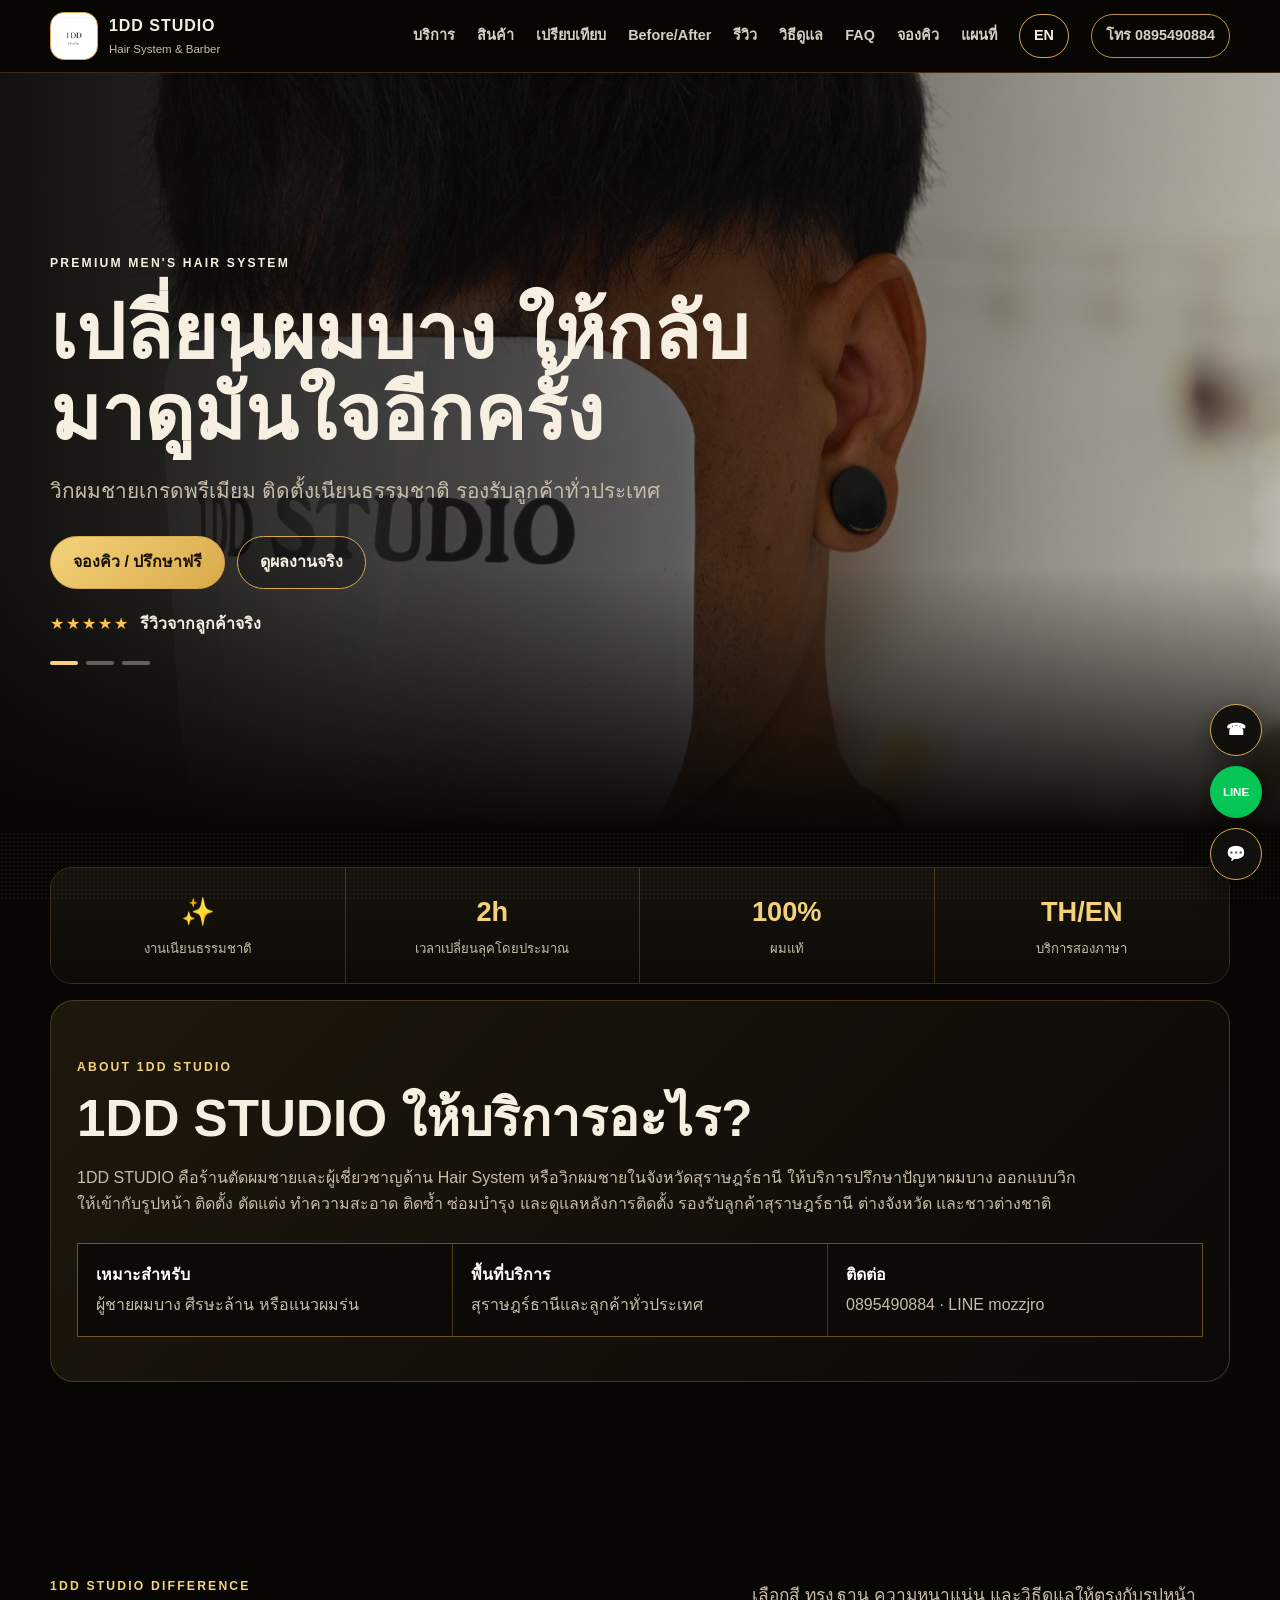
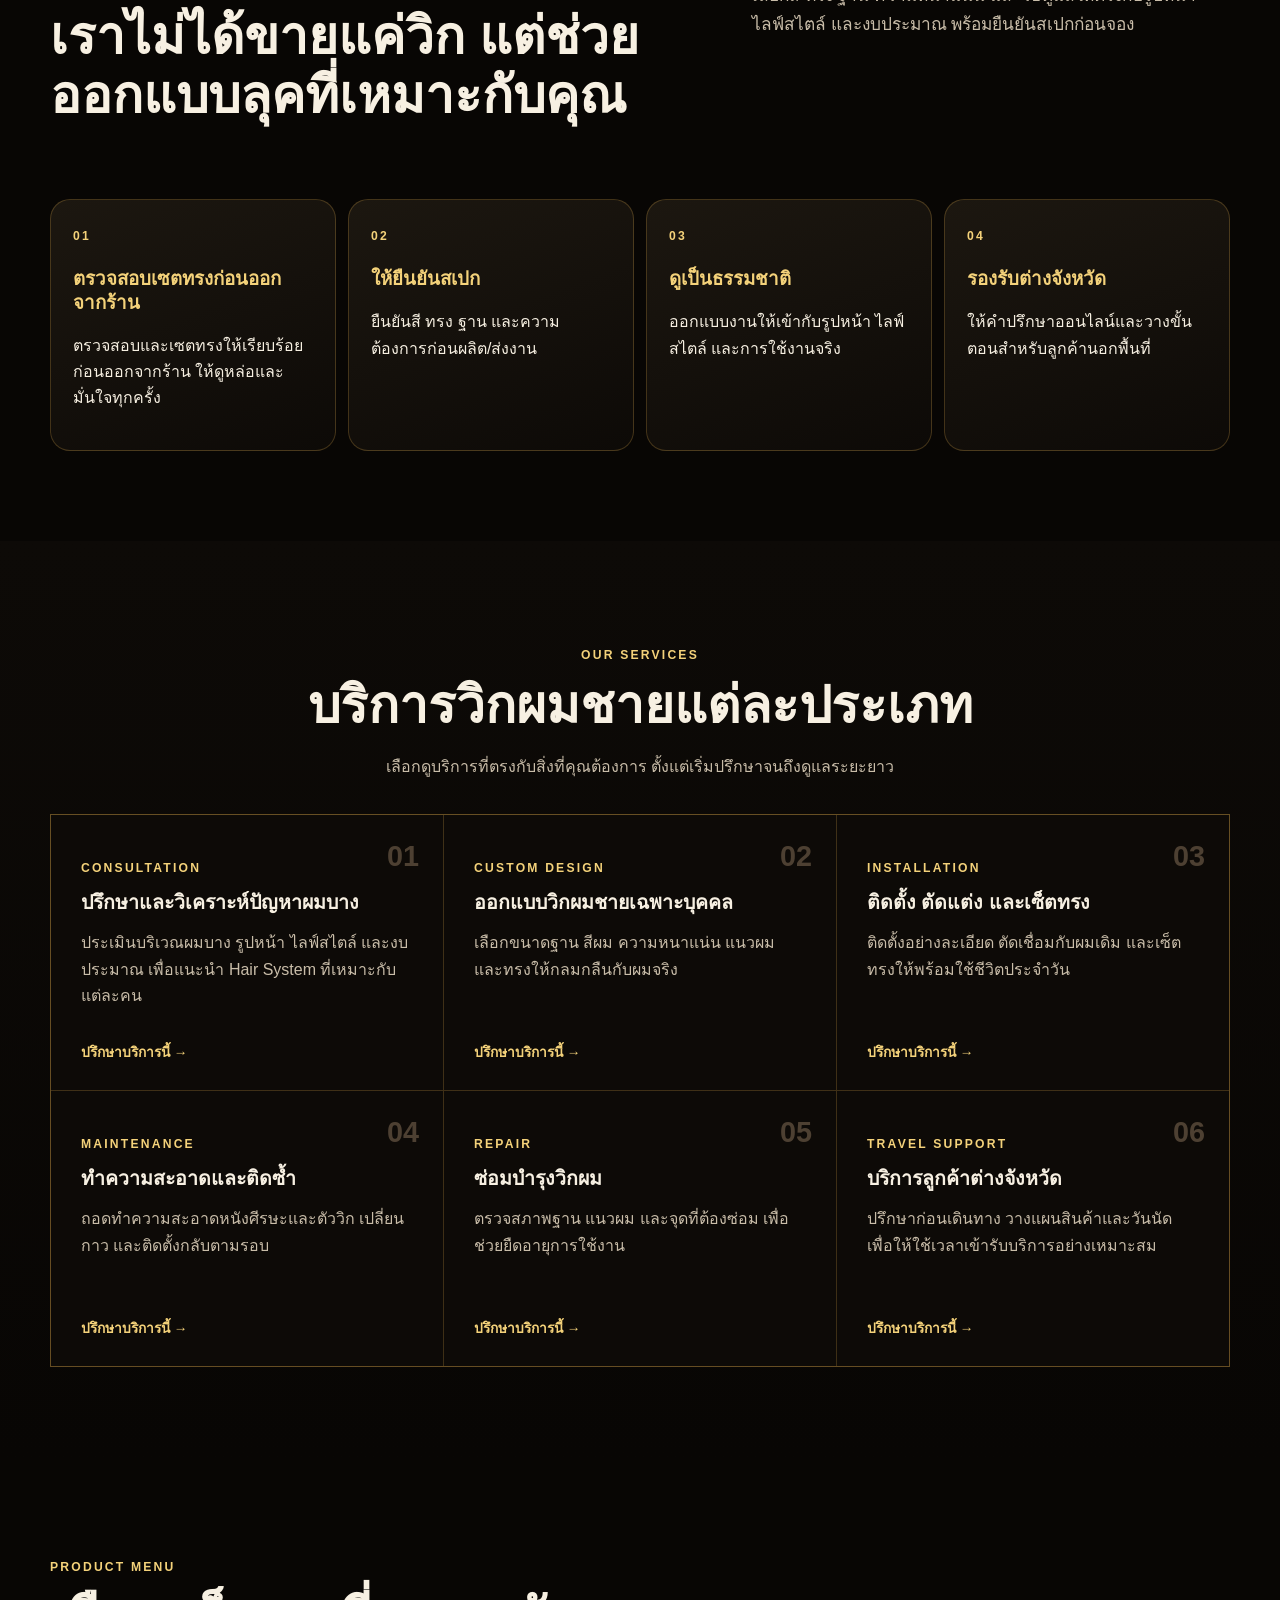
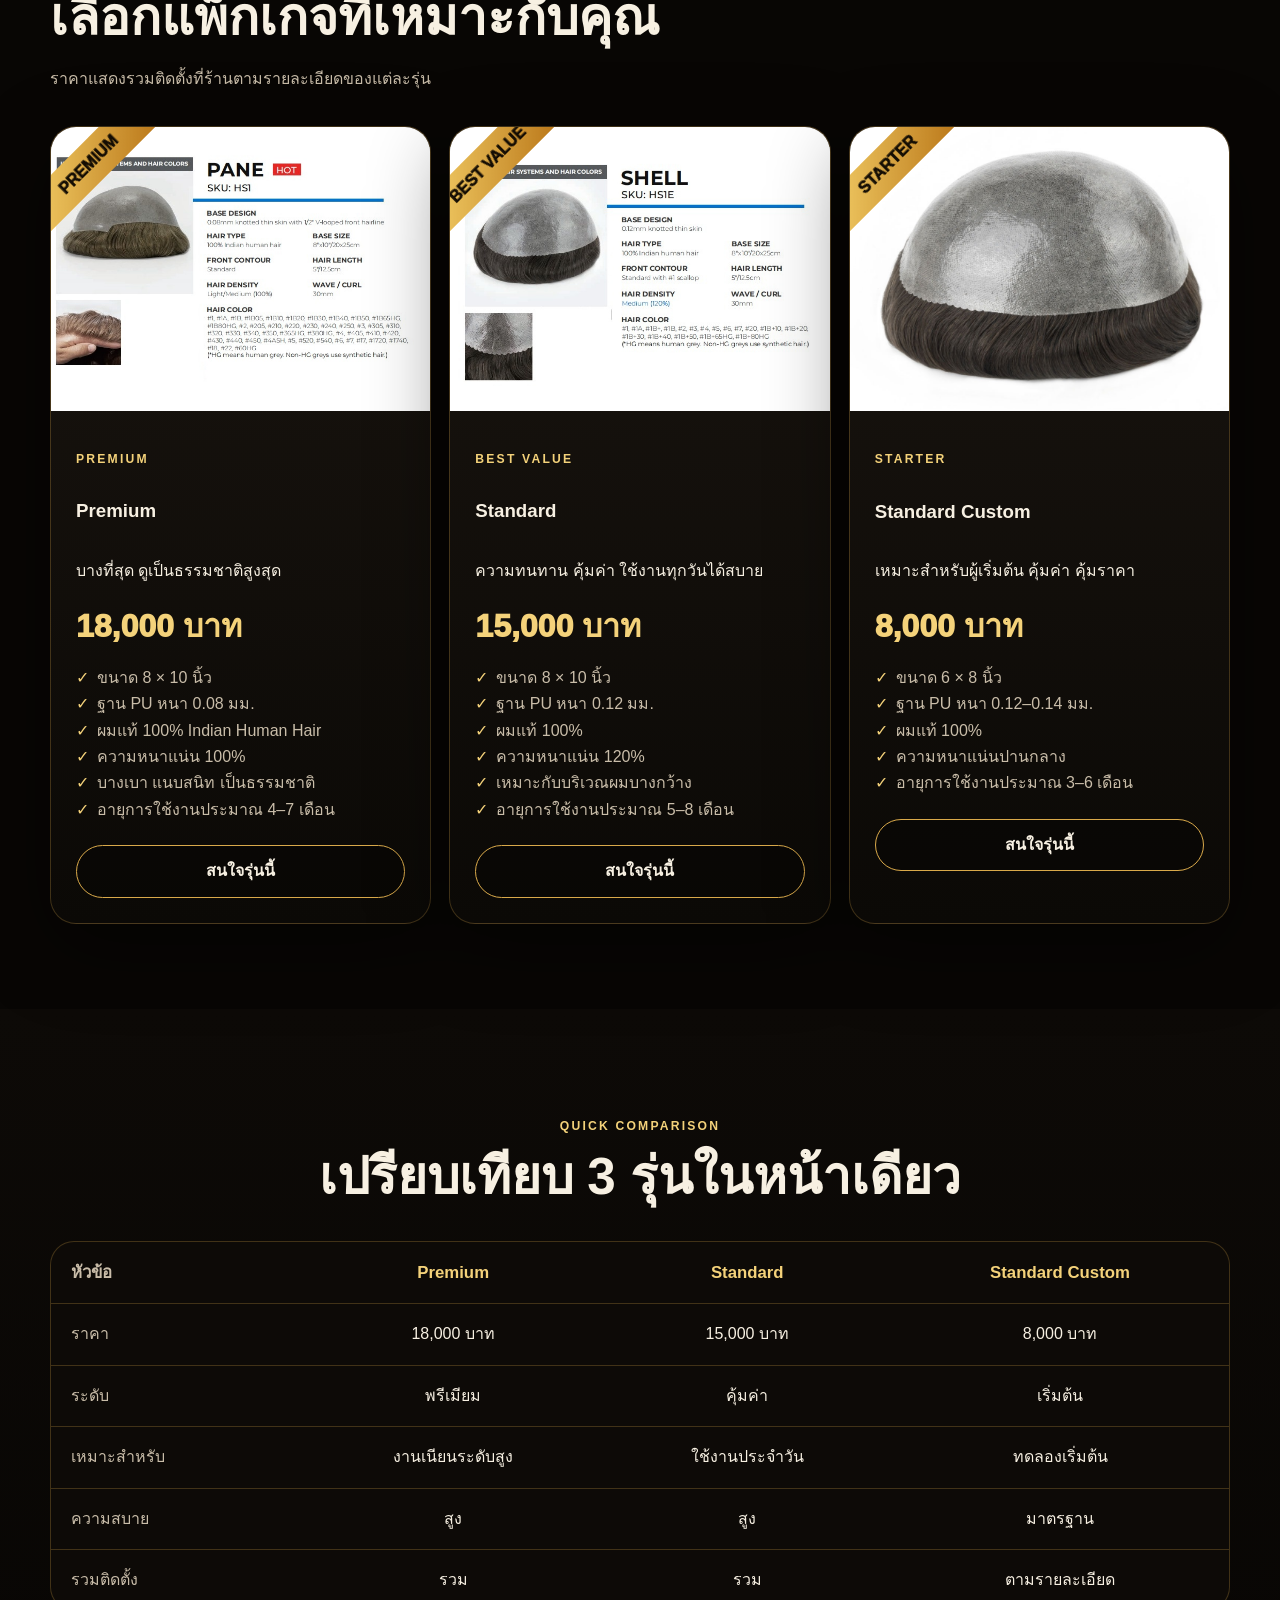
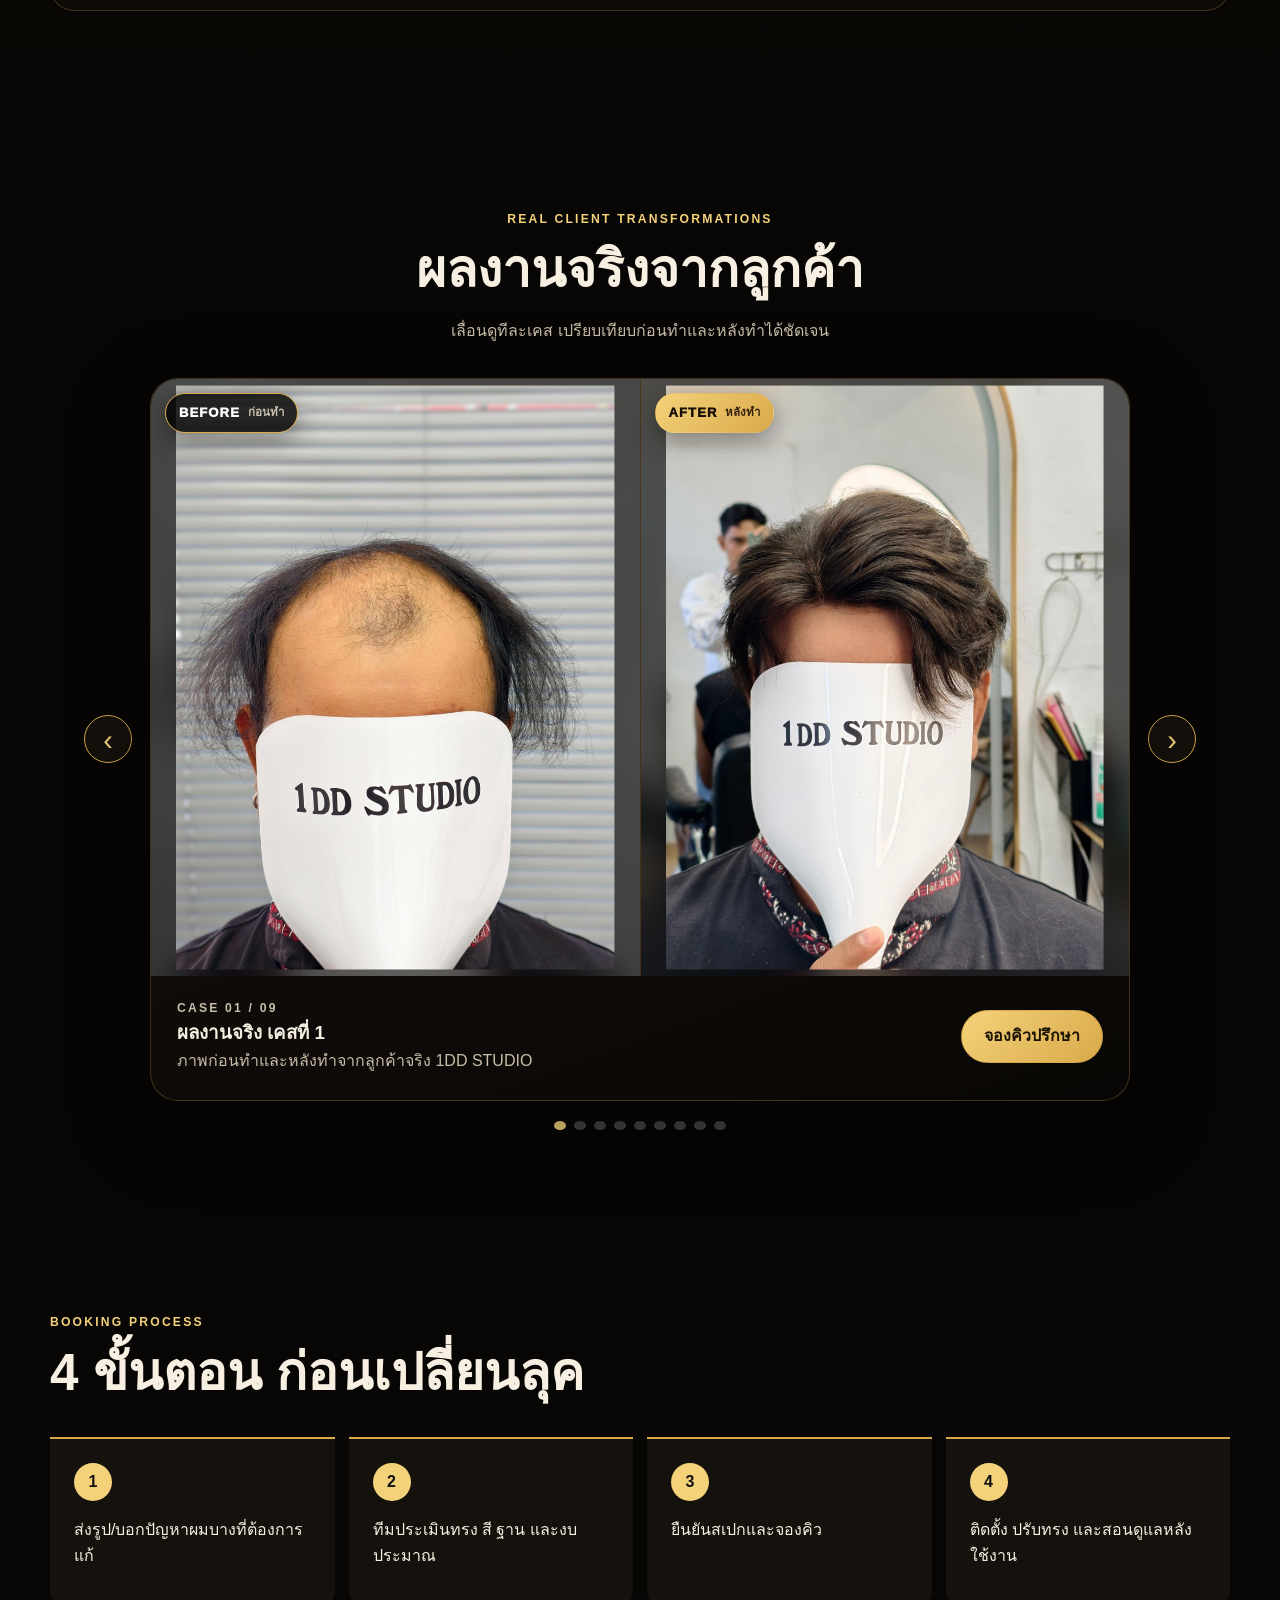
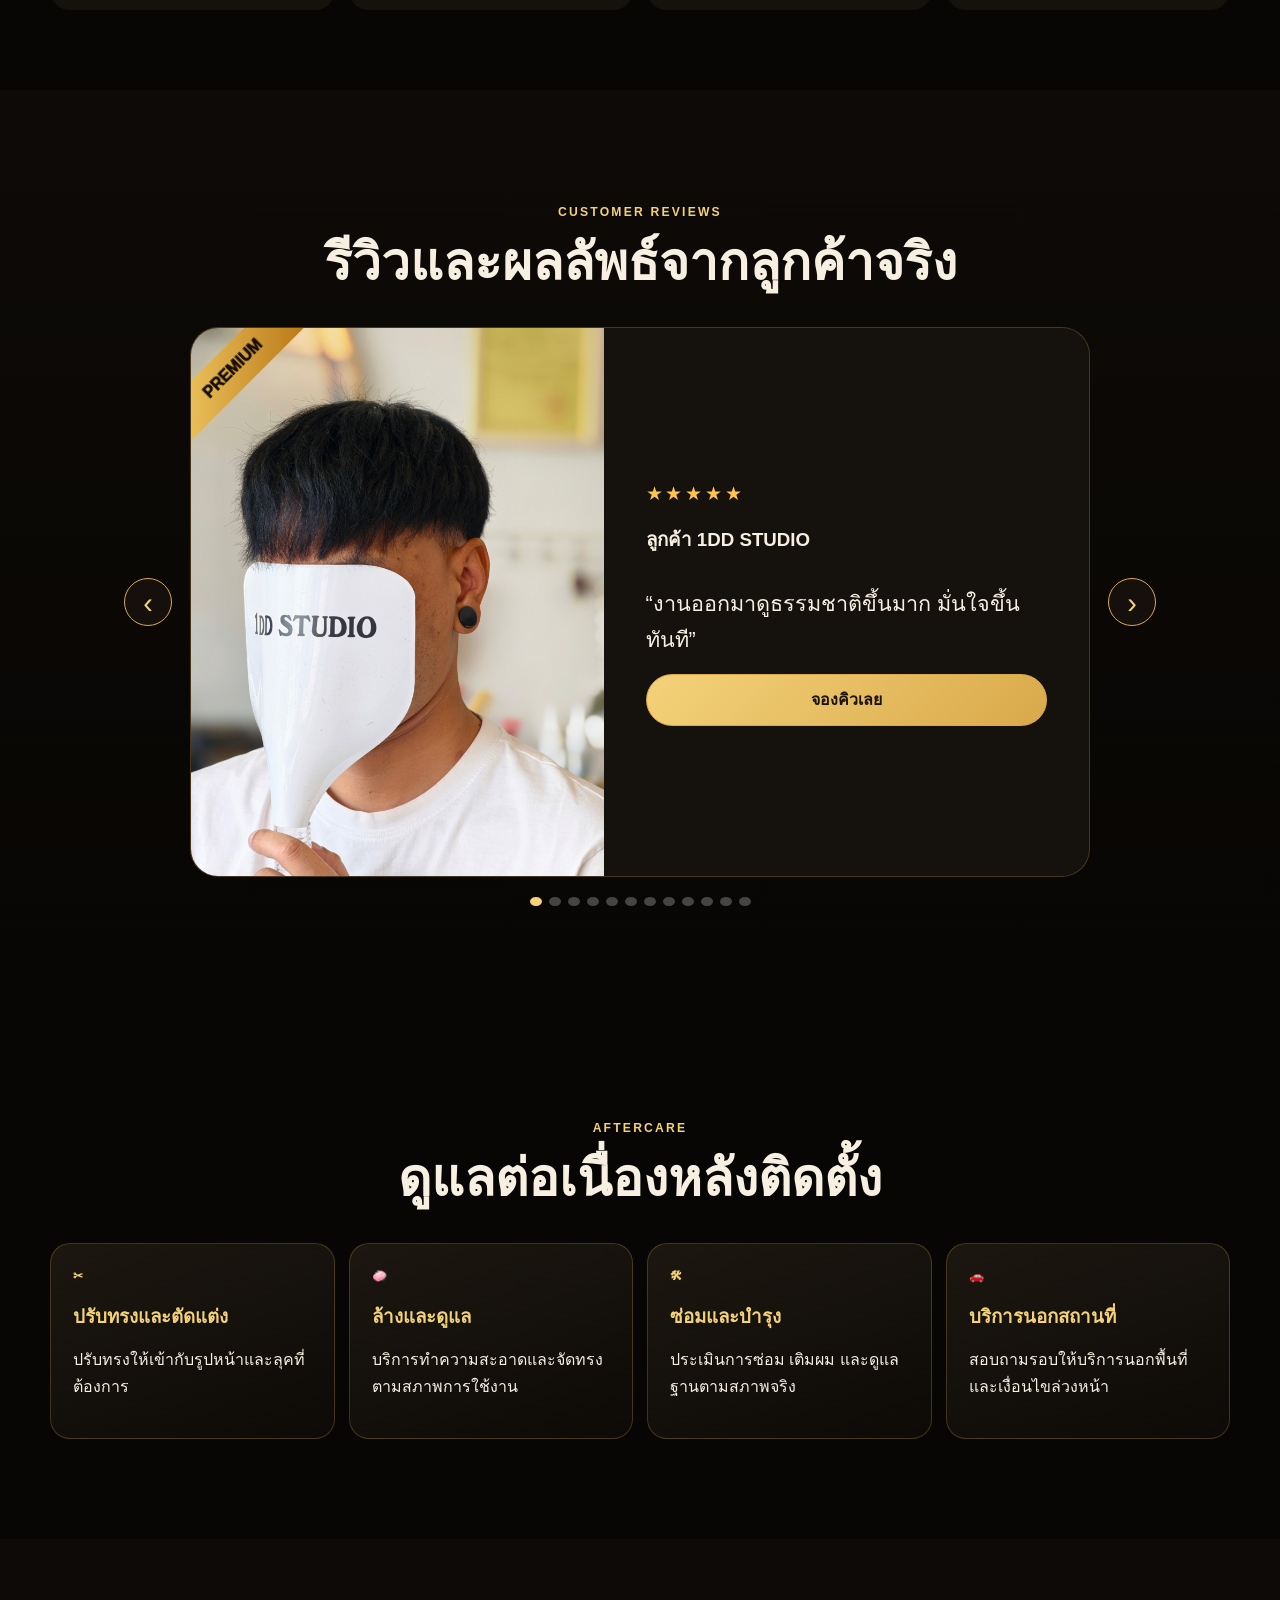
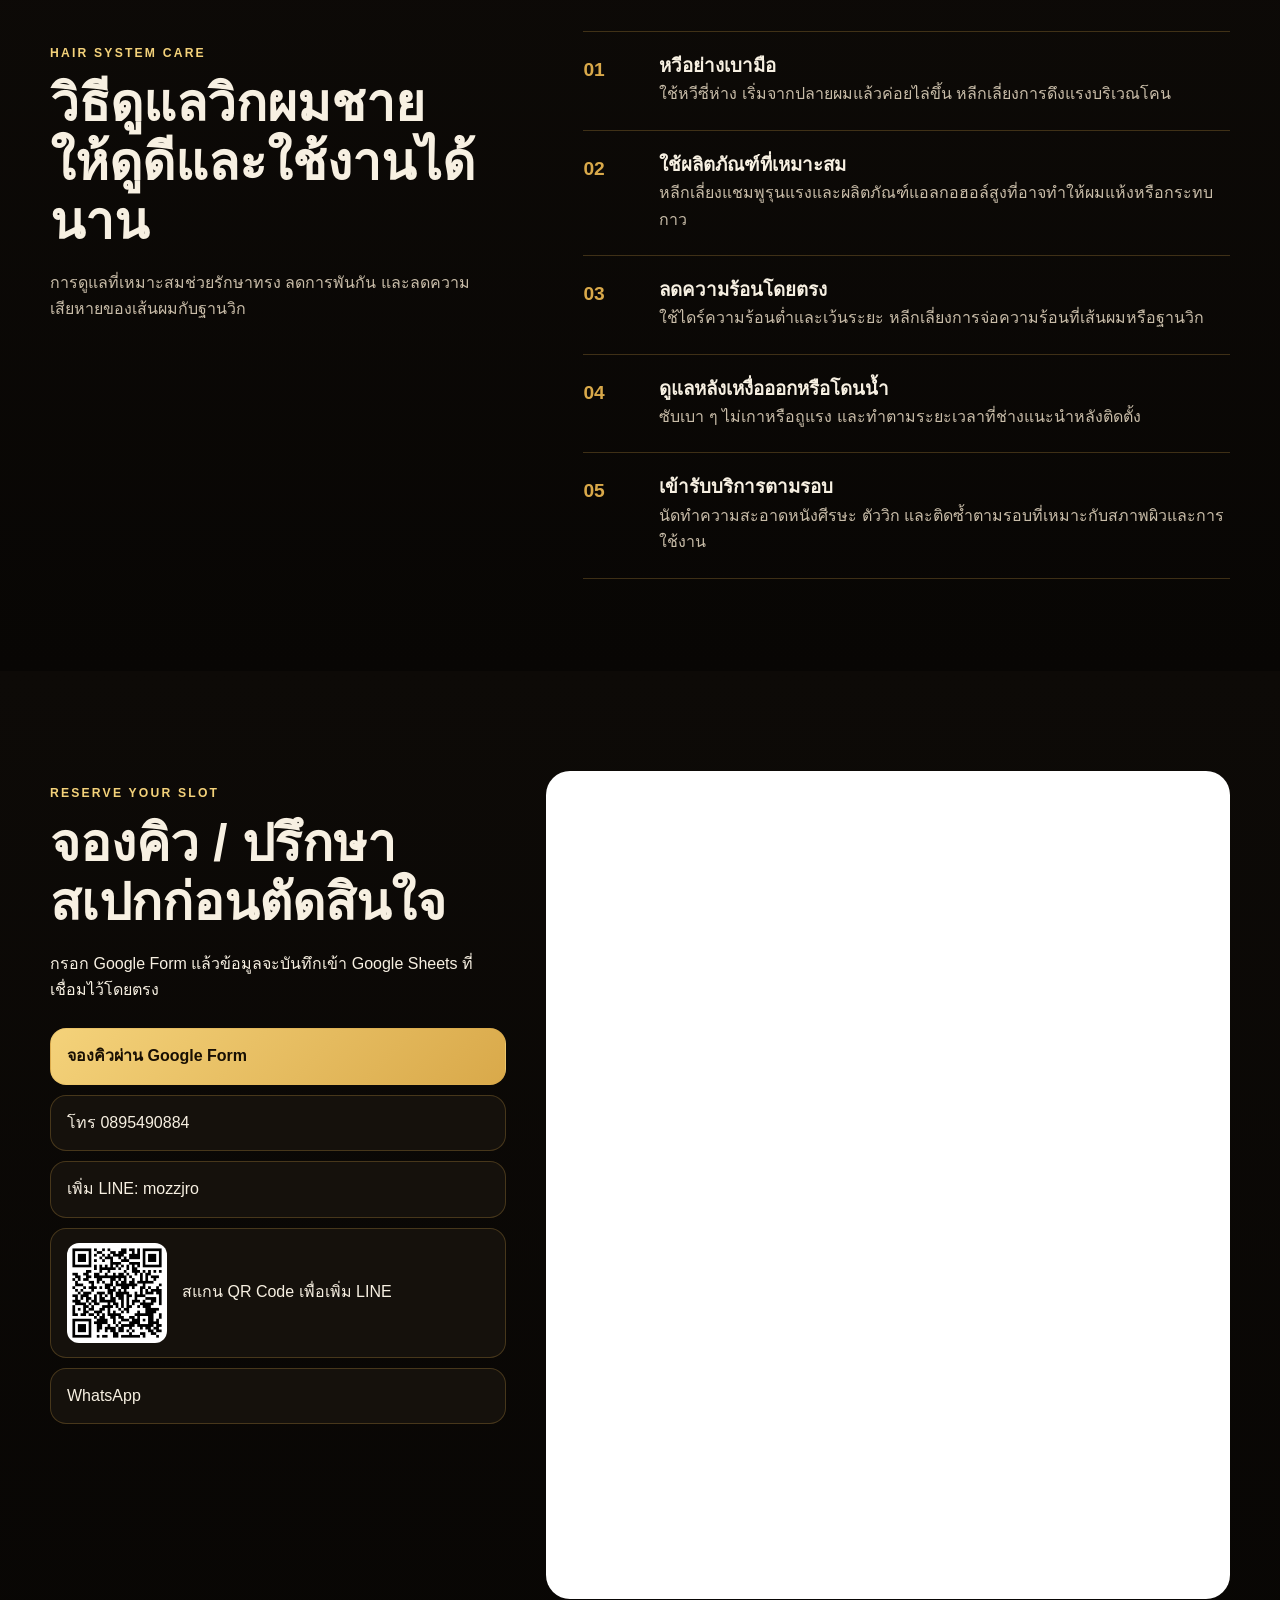
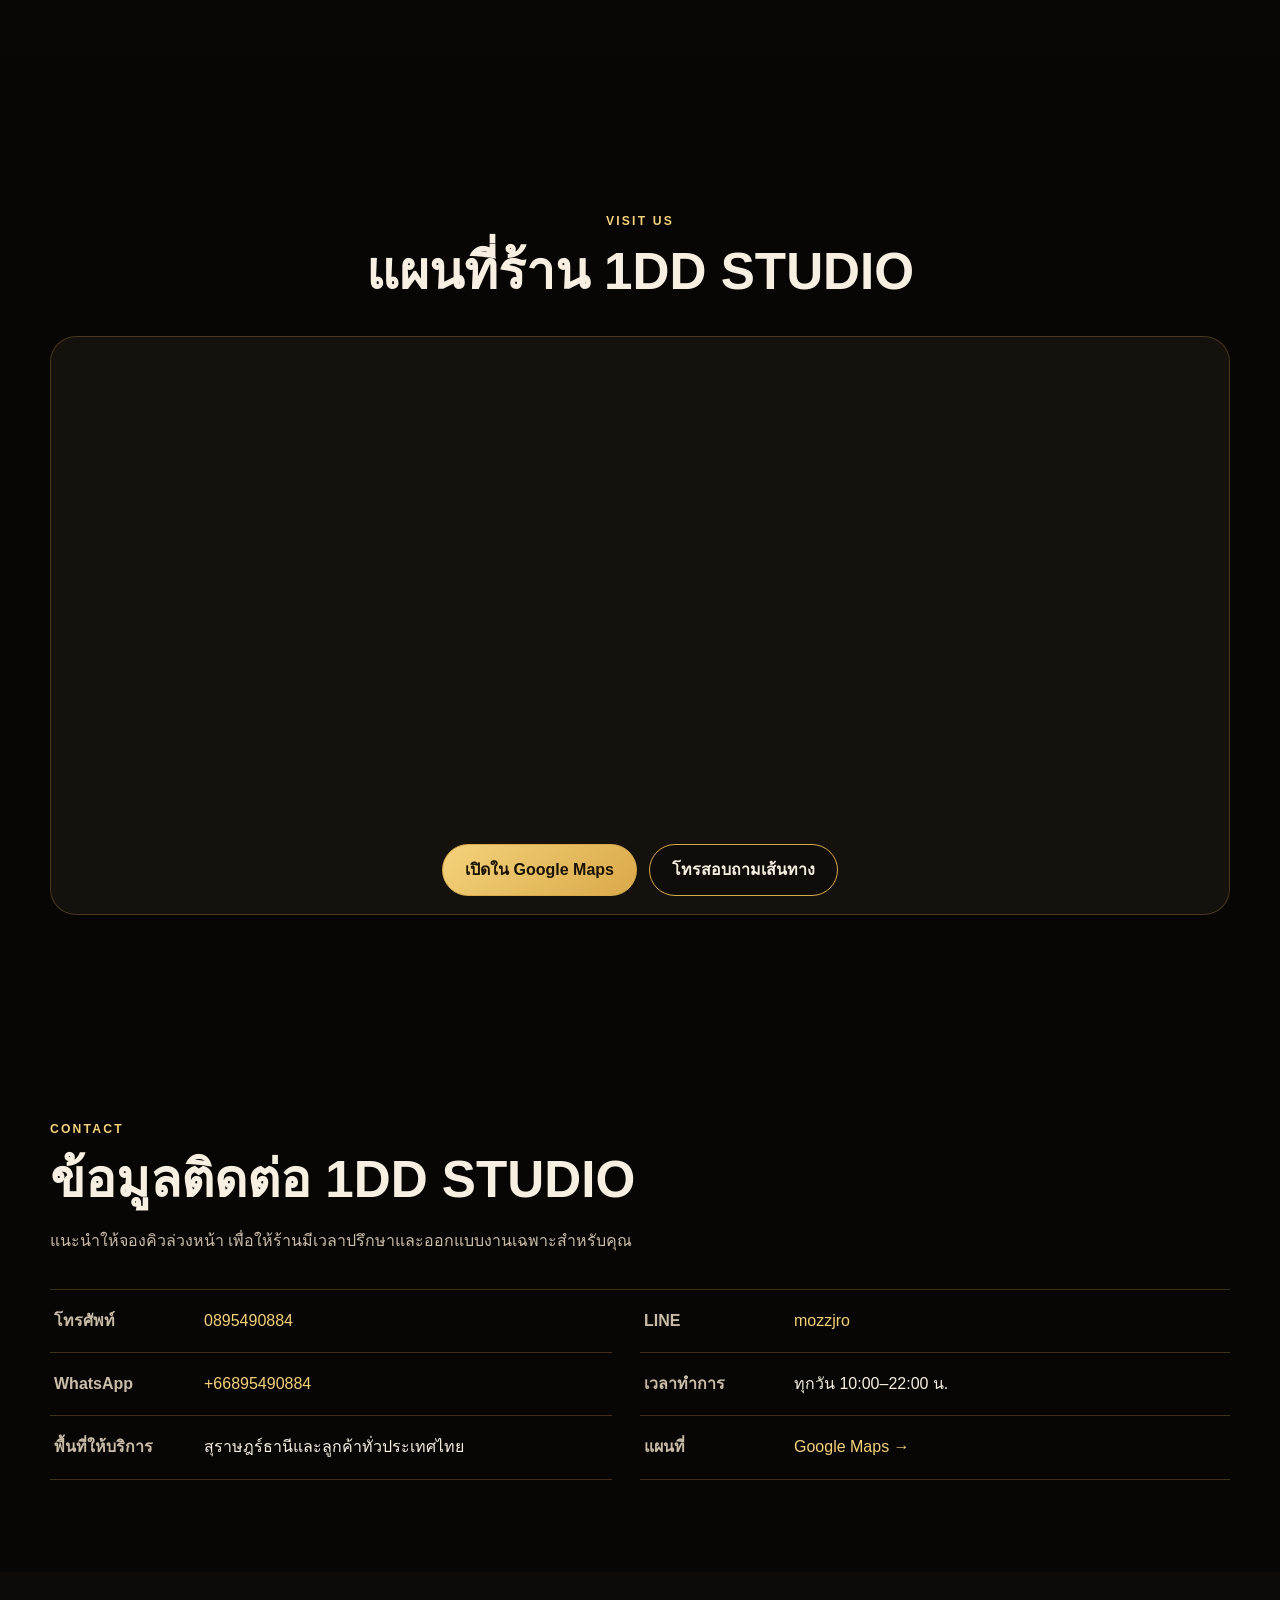
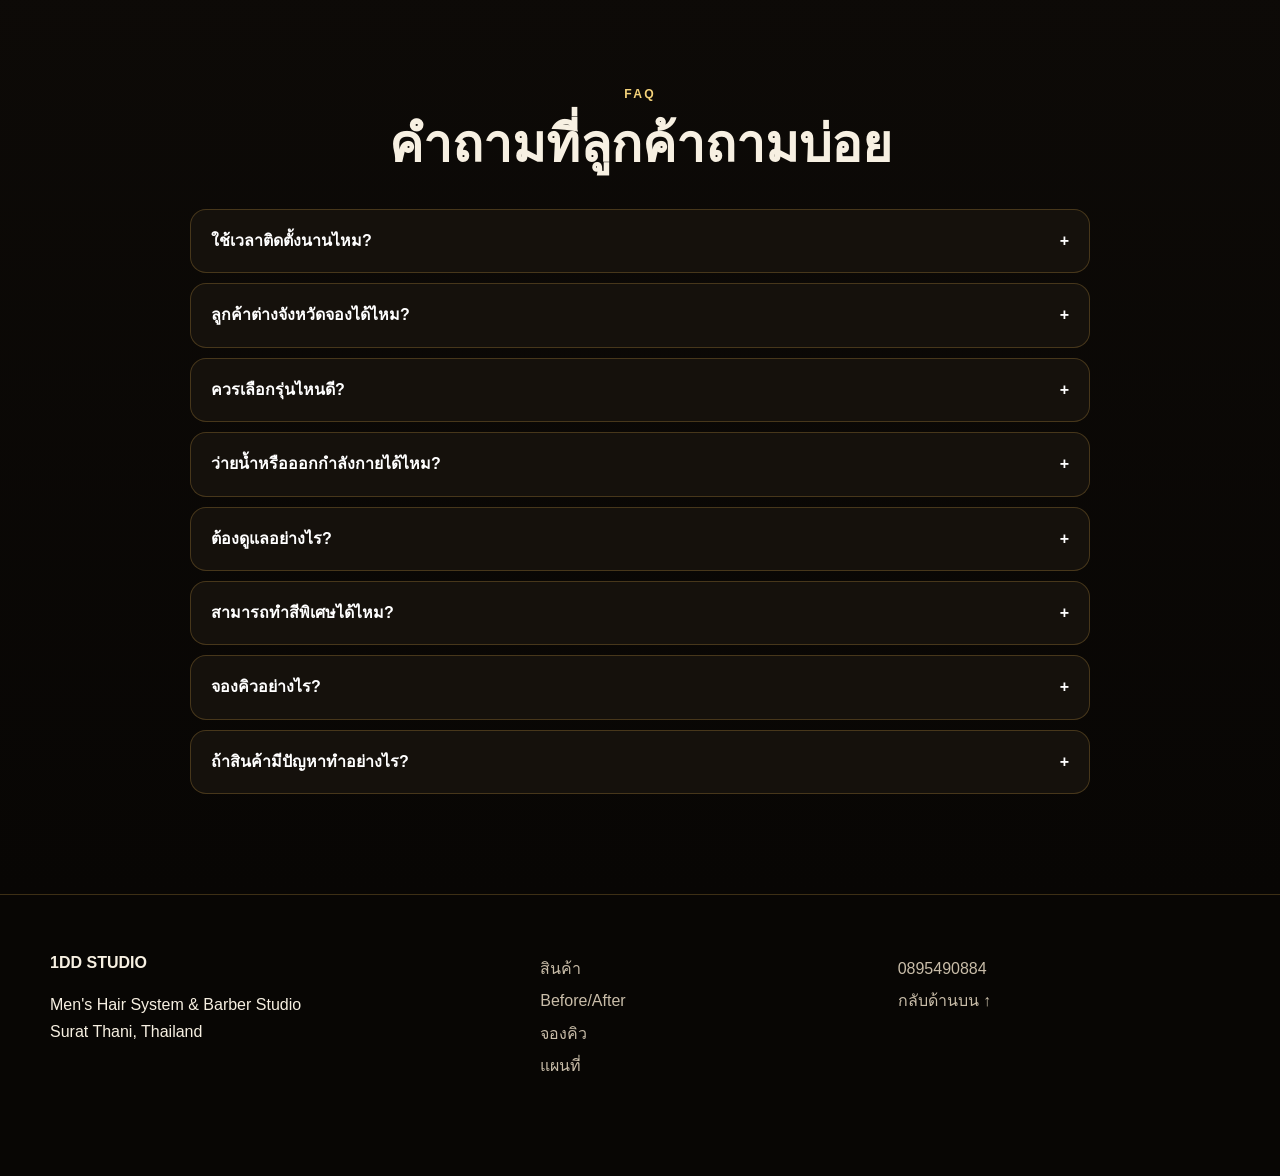
<file: index.html>
<!doctype html>
<!-- 1DD STUDIO V9 GEO — V9.0 paired Before/After preserved -->
<html lang="th">
<head>
  <meta charset="utf-8" />
  <meta name="viewport" content="width=device-width, initial-scale=1, viewport-fit=cover" />
  <title>1DD STUDIO | วิกผมชายพรีเมียม สุราษฎร์ธานี</title>
  <meta name="description" content="1DD STUDIO วิกผมชาย ผมแท้ 100% ติดตั้งเนียนธรรมชาติ เปลี่ยนลุคใน 2 ชั่วโมง รองรับลูกค้าต่างจังหวัดและต่างชาติ" />
  <meta name="theme-color" content="#080604" />
  <meta name="robots" content="index,follow,max-image-preview:large" />
  <meta property="og:title" content="1DD STUDIO | Premium Men's Hair System" />
  <meta property="og:description" content="วิกผมชายพรีเมียม งานเนียนธรรมชาติ พร้อมบริการติดตั้งและให้คำปรึกษา" />
  <meta property="og:type" content="website" />
  <meta property="og:image" content="hero-1.jpg" />
  <meta property="og:locale" content="th_TH" />
  <link rel="canonical" href="https://1ddstudio.pages.dev/" />
  <link rel="icon" href="logo-1dd-studio.jpg" />
  <link rel="manifest" href="manifest.webmanifest" />
  <link rel="preload" href="styles.css" as="style" />
  <link rel="stylesheet" href="styles.css" />
</head>
<body>
  <a class="skip-link" href="#main">ข้ามไปยังเนื้อหา</a>
  <div class="grain" aria-hidden="true"></div>

  <header class="site-header" id="top">
    <a class="brand" href="#top" aria-label="1DD STUDIO Home">
      <span class="brand-mark brand-logo-wrap"><img src="logo-1dd-studio.jpg" alt="1DD STUDIO logo" class="brand-logo"></span>
      <span><strong>1DD STUDIO</strong><small>Hair System & Barber</small></span>
    </a>
    <button class="nav-toggle" aria-label="เปิดเมนู" aria-expanded="false">☰</button>
    <nav class="nav" aria-label="เมนูหลัก">
      <a href="#main-services" data-th="บริการ" data-en="Services">บริการ</a>
      <a href="#products" data-th="สินค้า" data-en="Products">สินค้า</a>
      <a href="#comparison" data-th="เปรียบเทียบ" data-en="Compare">เปรียบเทียบ</a>
      <a href="#before-after">Before/After</a>
      <a href="#reviews" data-th="รีวิว" data-en="Reviews">รีวิว</a>
      <a href="#care-guide" data-th="วิธีดูแล" data-en="Care">วิธีดูแล</a>
      <a href="#faq">FAQ</a>
      <a href="#booking" data-th="จองคิว" data-en="Booking">จองคิว</a>
      <a href="#location" data-th="แผนที่" data-en="Map">แผนที่</a>
      <button class="lang-toggle" id="langToggle" type="button" aria-label="Switch language">EN</button>
      <a class="nav-cta" href="tel:0895490884">โทร 0895490884</a>
    </nav>
  </header>

  <main id="main">
    <section class="hero section-dark" aria-label="Hero slider">
      <div class="hero-bg" id="heroBg"></div>
      <div class="hero-overlay"></div>
      <div class="hero-content container">
        <p class="eyebrow" id="heroEyebrow">Premium Men's Hair System</p>
        <h1 id="heroTitle">เปลี่ยนผมบาง ให้กลับมาดูมั่นใจอีกครั้ง</h1>
        <p class="lead" id="heroSubtitle">วิกผมชายเกรดพรีเมียม ติดตั้งเนียนธรรมชาติ รองรับลูกค้าทั่วประเทศ</p>
        <div class="hero-actions">
          <a class="btn btn-gold" href="#booking" data-th="จองคิว / ปรึกษาฟรี" data-en="Book / Free consultation">จองคิว / ปรึกษาฟรี</a>
          <a class="btn btn-outline" href="#before-after" data-th="ดูผลงานจริง" data-en="View real results">ดูผลงานจริง</a>
        </div>
        <div class="hero-proof"><span>★★★★★</span><b data-th="รีวิวจากลูกค้าจริง" data-en="Real customer results">รีวิวจากลูกค้าจริง</b></div>
        <div class="hero-dots" id="heroDots" aria-label="Hero navigation"></div>
      </div>
    </section>

    <section class="stats container" aria-label="จุดเด่นสรุป">
      <div><strong>✨</strong><span data-th="งานเนียนธรรมชาติ" data-en="Natural & seamless">งานเนียนธรรมชาติ</span></div>
      <div><strong>2h</strong><span data-th="เวลาเปลี่ยนลุคโดยประมาณ" data-en="Approx. transformation">เวลาเปลี่ยนลุคโดยประมาณ</span></div>
      <div><strong>100%</strong><span data-th="ผมแท้" data-en="Human hair">ผมแท้</span></div>
      <div><strong>TH/EN</strong><span data-th="บริการสองภาษา" data-en="Bilingual support">บริการสองภาษา</span></div>
    </section>

    <section class="geo-answer container" id="about" aria-labelledby="about-title">
      <p class="eyebrow gold">ABOUT 1DD STUDIO</p>
      <h2 id="about-title" data-th="1DD STUDIO ให้บริการอะไร?" data-en="What does 1DD STUDIO do?">1DD STUDIO ให้บริการอะไร?</h2>
      <p data-th="1DD STUDIO คือร้านตัดผมชายและผู้เชี่ยวชาญด้าน Hair System หรือวิกผมชายในจังหวัดสุราษฎร์ธานี ให้บริการปรึกษาปัญหาผมบาง ออกแบบวิกให้เข้ากับรูปหน้า ติดตั้ง ตัดแต่ง ทำความสะอาด ติดซ้ำ ซ่อมบำรุง และดูแลหลังการติดตั้ง รองรับลูกค้าสุราษฎร์ธานี ต่างจังหวัด และชาวต่างชาติ" data-en="1DD STUDIO is a men's barber and hair-system specialist in Surat Thani, Thailand. We provide consultation for thinning hair, personalized hair-system design, installation, haircut and styling, cleaning, rebonding, repair and ongoing aftercare for local, out-of-province and international clients.">1DD STUDIO คือร้านตัดผมชายและผู้เชี่ยวชาญด้าน Hair System หรือวิกผมชายในจังหวัดสุราษฎร์ธานี ให้บริการปรึกษาปัญหาผมบาง ออกแบบวิกให้เข้ากับรูปหน้า ติดตั้ง ตัดแต่ง ทำความสะอาด ติดซ้ำ ซ่อมบำรุง และดูแลหลังการติดตั้ง รองรับลูกค้าสุราษฎร์ธานี ต่างจังหวัด และชาวต่างชาติ</p>
      <div class="geo-facts"><span><b>เหมาะสำหรับ</b> ผู้ชายผมบาง ศีรษะล้าน หรือแนวผมร่น</span><span><b>พื้นที่บริการ</b> สุราษฎร์ธานีและลูกค้าทั่วประเทศ</span><span><b>ติดต่อ</b> 0895490884 · LINE mozzjro</span></div>
    </section>

    <section class="intro container">
      <div>
        <p class="eyebrow gold">1DD STUDIO DIFFERENCE</p>
        <h2 data-th="เราไม่ได้ขายแค่วิก แต่ช่วยออกแบบลุคที่เหมาะกับคุณ" data-en="More than a hair system — a look designed for you">เราไม่ได้ขายแค่วิก แต่ช่วยออกแบบลุคที่เหมาะกับคุณ</h2>
      </div>
      <p data-th="เลือกสี ทรง ฐาน ความหนาแน่น และวิธีดูแลให้ตรงกับรูปหน้า ไลฟ์สไตล์ และงบประมาณ พร้อมยืนยันสเปกก่อนจอง" data-en="We match color, style, base, density and care routine to your face, lifestyle and budget, with specification confirmation before booking.">เลือกสี ทรง ฐาน ความหนาแน่น และวิธีดูแลให้ตรงกับรูปหน้า ไลฟ์สไตล์ และงบประมาณ พร้อมยืนยันสเปกก่อนจอง</p>
    </section>

    <section class="benefits container" id="benefits"></section>

    <section class="main-services section-dark" id="main-services">
      <div class="container">
        <div class="section-title center"><p class="eyebrow gold">OUR SERVICES</p><h2 data-th="บริการวิกผมชายแต่ละประเภท" data-en="Men's hair-system services">บริการวิกผมชายแต่ละประเภท</h2><p data-th="เลือกดูบริการที่ตรงกับสิ่งที่คุณต้องการ ตั้งแต่เริ่มปรึกษาจนถึงดูแลระยะยาว" data-en="Explore services from your first consultation through long-term maintenance.">เลือกดูบริการที่ตรงกับสิ่งที่คุณต้องการ ตั้งแต่เริ่มปรึกษาจนถึงดูแลระยะยาว</p></div>
        <div class="geo-service-grid" id="mainServiceGrid"></div>
      </div>
    </section>

    <section class="products container" id="products">
      <div class="section-title">
        <p class="eyebrow gold">PRODUCT MENU</p>
        <h2 data-th="เลือกแพ็กเกจที่เหมาะกับคุณ" data-en="Choose the right package">เลือกแพ็กเกจที่เหมาะกับคุณ</h2>
        <p data-th="ราคาแสดงรวมติดตั้งที่ร้านตามรายละเอียดของแต่ละรุ่น" data-en="Prices are shown according to each package details.">ราคาแสดงรวมติดตั้งที่ร้านตามรายละเอียดของแต่ละรุ่น</p>
      </div>
      <div class="product-grid" id="productGrid"></div>
    </section>

    <section class="comparison section-dark" id="comparison">
      <div class="container">
        <div class="section-title center">
          <p class="eyebrow gold">QUICK COMPARISON</p>
          <h2 data-th="เปรียบเทียบ 3 รุ่นในหน้าเดียว" data-en="Compare all 3 models">เปรียบเทียบ 3 รุ่นในหน้าเดียว</h2>
        </div>
        <div class="comparison-wrap"><table class="comparison-table" id="comparisonTable"></table></div>
      </div>
    </section>

    <section class="before-after before-after-v9" id="before-after">
      <div class="container">
        <div class="section-title center">
          <p class="eyebrow gold">REAL CLIENT TRANSFORMATIONS</p>
          <h2 data-th="ผลงานจริงจากลูกค้า" data-en="Real Client Transformations">ผลงานจริงจากลูกค้า</h2>
          <p data-th="เลื่อนดูทีละเคส เปรียบเทียบก่อนทำและหลังทำได้ชัดเจน" data-en="Browse one case at a time and compare the full before and after photos.">เลื่อนดูทีละเคส เปรียบเทียบก่อนทำและหลังทำได้ชัดเจน</p>
        </div>

        <div class="ba-pair-slider">
          <button class="circle-btn ba-pair-arrow" id="baPrev" aria-label="เคสก่อนหน้า">‹</button>

          <article class="ba-pair-card" id="baPairCard">
            <div class="ba-pair-grid">
              <figure class="ba-pair-panel">
                <figcaption class="ba-pair-label before">BEFORE <span>ก่อนทำ</span></figcaption>
                <div class="ba-pair-media">
                  <img id="baBeforeImage" src="before-v9-01.jpg" alt="Before case 1">
                </div>
              </figure>

              <figure class="ba-pair-panel">
                <figcaption class="ba-pair-label after">AFTER <span>หลังทำ</span></figcaption>
                <div class="ba-pair-media">
                  <img id="baAfterImage" src="after-v9-01.jpg" alt="After case 1">
                </div>
              </figure>
            </div>

            <div class="ba-pair-copy">
              <div>
                <p class="eyebrow gold" id="baSlideBadge">CASE 01 / 09</p>
                <h3 id="baTitle">ผลงานจริง เคสที่ 1</h3>
                <p id="baText">ภาพก่อนทำและหลังทำจากลูกค้าจริง 1DD STUDIO</p>
              </div>
              <a class="btn btn-gold" href="#booking" data-th="จองคิวปรึกษา" data-en="Book a consultation">จองคิวปรึกษา</a>
            </div>
          </article>

          <button class="circle-btn ba-pair-arrow" id="baNext" aria-label="เคสถัดไป">›</button>
        </div>

        <div class="ba-dots" id="baDots" aria-label="เลือกเคส Before / After"></div>
      </div>
    </section>


    <section class="process container" id="process">
      <div class="section-title">
        <p class="eyebrow gold">BOOKING PROCESS</p>
        <h2 data-th="4 ขั้นตอน ก่อนเปลี่ยนลุค" data-en="4 steps to your new look">4 ขั้นตอน ก่อนเปลี่ยนลุค</h2>
      </div>
      <div class="steps" id="steps"></div>
    </section>

    <section class="reviews section-dark" id="reviews">
      <div class="container">
        <div class="section-title center">
          <p class="eyebrow gold">CUSTOMER REVIEWS</p>
          <h2 data-th="รีวิวและผลลัพธ์จากลูกค้าจริง" data-en="Real customer results">รีวิวและผลลัพธ์จากลูกค้าจริง</h2>
        </div>
        <div class="review-shell">
          <button class="circle-btn" id="reviewPrev" aria-label="รีวิวก่อนหน้า">‹</button>
          <article class="review-card" id="reviewCard"></article>
          <button class="circle-btn" id="reviewNext" aria-label="รีวิวถัดไป">›</button>
        </div>
        <div class="review-dots" id="reviewDots"></div>
      </div>
    </section>

    <section class="services container" id="services">
      <div class="section-title center"><p class="eyebrow gold">AFTERCARE</p><h2 data-th="ดูแลต่อเนื่องหลังติดตั้ง" data-en="Aftercare services">ดูแลต่อเนื่องหลังติดตั้ง</h2></div>
      <div class="service-grid" id="serviceGrid"></div>
    </section>

    <section class="care-guide section-dark" id="care-guide">
      <div class="container care-grid">
        <div><p class="eyebrow gold">HAIR SYSTEM CARE</p><h2 data-th="วิธีดูแลวิกผมชายให้ดูดีและใช้งานได้นาน" data-en="How to care for your men's hair system">วิธีดูแลวิกผมชายให้ดูดีและใช้งานได้นาน</h2><p data-th="การดูแลที่เหมาะสมช่วยรักษาทรง ลดการพันกัน และลดความเสียหายของเส้นผมกับฐานวิก" data-en="Proper care helps preserve the style, reduce tangling and protect both the hair and base.">การดูแลที่เหมาะสมช่วยรักษาทรง ลดการพันกัน และลดความเสียหายของเส้นผมกับฐานวิก</p></div>
        <ol class="care-list" id="careList"></ol>
      </div>
    </section>

    <section class="booking section-dark" id="booking">
      <div class="container booking-grid">
        <div>
          <p class="eyebrow gold">RESERVE YOUR SLOT</p>
          <h2 data-th="จองคิว / ปรึกษาสเปกก่อนตัดสินใจ" data-en="Book / Discuss specifications first">จองคิว / ปรึกษาสเปกก่อนตัดสินใจ</h2>
          <p data-th="กรอก Google Form แล้วข้อมูลจะบันทึกเข้า Google Sheets ที่เชื่อมไว้โดยตรง" data-en="Submit the Google Form and the response is saved directly to the connected Google Sheet.">กรอก Google Form แล้วข้อมูลจะบันทึกเข้า Google Sheets ที่เชื่อมไว้โดยตรง</p>
          <div class="contact-cards">
            <a class="gold-card" id="googleFormLink" href="#" target="_blank" rel="noopener">จองคิวผ่าน Google Form</a>
            <a href="tel:0895490884">โทร 0895490884</a>
            <a id="lineLink" href="#" target="_blank" rel="noopener">เพิ่ม LINE: mozzjro</a>
            <div class="line-qr-card"><img id="lineQr" src="line-qr-mozzjro.png" alt="LINE QR Code mozzjro"><span data-th="สแกน QR Code เพื่อเพิ่ม LINE" data-en="Scan to add LINE">สแกน QR Code เพื่อเพิ่ม LINE</span></div>
            <a id="waLink" href="#" target="_blank" rel="noopener">WhatsApp</a>
          </div>
        </div>
        <div class="google-form-embed" id="googleFormEmbedWrap" hidden></div>
      </div>
    </section>

    <section class="location container" id="location">
      <div class="section-title center">
        <p class="eyebrow gold">VISIT US</p>
        <h2 data-th="แผนที่ร้าน 1DD STUDIO" data-en="Visit 1DD STUDIO">แผนที่ร้าน 1DD STUDIO</h2>
      </div>
      <div class="map-card">
        <iframe id="mapFrame" title="1DD STUDIO Google Maps" loading="lazy" referrerpolicy="no-referrer-when-downgrade"></iframe>
        <div class="map-actions"><a class="btn btn-gold" id="mapOpenLink" href="#" target="_blank" rel="noopener">เปิดใน Google Maps</a><a class="btn btn-outline" href="tel:0895490884">โทรสอบถามเส้นทาง</a></div>
      </div>
    </section>

    <section class="contact-details container" id="contact" aria-labelledby="contact-title">
      <div class="section-title"><p class="eyebrow gold">CONTACT</p><h2 id="contact-title" data-th="ข้อมูลติดต่อ 1DD STUDIO" data-en="Contact 1DD STUDIO">ข้อมูลติดต่อ 1DD STUDIO</h2><p data-th="แนะนำให้จองคิวล่วงหน้า เพื่อให้ร้านมีเวลาปรึกษาและออกแบบงานเฉพาะสำหรับคุณ" data-en="Advance booking is recommended so we can reserve enough time for your consultation and personalized service.">แนะนำให้จองคิวล่วงหน้า เพื่อให้ร้านมีเวลาปรึกษาและออกแบบงานเฉพาะสำหรับคุณ</p></div>
      <div class="contact-detail-grid" id="contactDetailGrid"></div>
    </section>

    <section class="faq section-dark" id="faq">
      <div class="container">
        <div class="section-title center"><p class="eyebrow gold">FAQ</p><h2 data-th="คำถามที่ลูกค้าถามบ่อย" data-en="Frequently asked questions">คำถามที่ลูกค้าถามบ่อย</h2></div>
        <div class="faq-list" id="faqList"></div>
      </div>
    </section>
  </main>

  <footer class="footer"><div class="container footer-grid"><div><strong>1DD STUDIO</strong><p>Men's Hair System & Barber Studio<br>Surat Thani, Thailand</p></div><div><a href="#products">สินค้า</a><a href="#before-after">Before/After</a><a href="#booking">จองคิว</a><a href="#location">แผนที่</a></div><div><a href="tel:0895490884">0895490884</a><a href="#top">กลับด้านบน ↑</a></div></div></footer>

  <div class="floating-actions" aria-label="ติดต่อด่วน"><a href="tel:0895490884" aria-label="โทรหาร้าน">☎</a><a id="floatingLine" href="#" target="_blank" rel="noopener" aria-label="เพิ่ม LINE">LINE</a><button id="chatOpen" type="button" aria-label="เปิดผู้ช่วยตอบคำถาม">💬</button></div>
  <aside class="chat-panel" id="chatPanel" aria-hidden="true"><header><div><strong>1DD AI Assistant</strong><small>ตอบจากข้อมูลของ 1DD STUDIO</small></div><button id="chatClose" aria-label="ปิด">×</button></header><div class="chat-body" id="chatBody" aria-live="polite"><div class="bot-msg">สวัสดีครับ สนใจสอบถามเรื่องบริการ ราคา การจองคิว หรือวิธีดูแล Hair System ได้เลยครับ</div></div><div class="quick-questions" id="quickQuestions"></div><form id="chatForm"><input id="chatInput" maxlength="800" placeholder="พิมพ์คำถาม..." autocomplete="off"><button>ส่ง</button></form><p class="chat-disclaimer">AI ให้ข้อมูลเบื้องต้น การประเมินเฉพาะเคสกรุณาติดต่อช่าง</p></aside>
  <div class="mobile-cta"><a href="tel:0895490884">โทร</a><a id="mobileLine" href="#" target="_blank" rel="noopener">LINE</a><a href="#booking">จองคิว</a></div>

  <script type="application/ld+json" id="schemaJson"></script>
  <script src="script.js"></script>
</body>
</html>
</file>
<file: styles.css>
:root{--bg:#080604;--bg2:#12100c;--card:#18140f;--soft:#242018;--gold:#d9a94a;--gold2:#f4d27a;--text:#f7f0e2;--muted:#c9bda9;--line:rgba(217,169,74,.25);--shadow:0 24px 80px rgba(0,0,0,.48);--radius:26px;--max:1180px}*{box-sizing:border-box}html{scroll-behavior:smooth}body{margin:0;background:var(--bg);color:var(--text);font-family:Inter,Arial,'Noto Sans Thai',sans-serif;line-height:1.65;overflow-x:hidden}img{max-width:100%;display:block}a{color:inherit;text-decoration:none}button,input,select,textarea{font:inherit}.container{width:min(var(--max),calc(100% - 32px));margin:auto}.skip-link{position:absolute;left:-999px}.skip-link:focus{left:12px;top:12px;z-index:100;background:#fff;color:#000;padding:10px}.grain{position:fixed;inset:0;pointer-events:none;opacity:.045;z-index:0;background-image:radial-gradient(#fff 1px,transparent 1px);background-size:4px 4px}.section-dark{background:linear-gradient(180deg,#0d0a07,#080604)}.site-header{position:sticky;top:0;z-index:30;display:flex;align-items:center;justify-content:space-between;padding:12px max(18px,calc((100vw - var(--max))/2));background:rgba(8,6,4,.84);backdrop-filter:blur(18px);border-bottom:1px solid var(--line)}.brand{display:flex;gap:11px;align-items:center}.brand strong{display:block;letter-spacing:.06em}.brand small{display:block;color:var(--muted);font-size:.72rem}.brand-mark{display:grid;place-items:center;width:48px;height:48px;border:1px solid var(--gold);border-radius:14px;overflow:hidden;background:#fff;padding:4px}.brand-logo{width:100%;height:100%;object-fit:contain}.nav{display:flex;align-items:center;gap:22px;font-weight:700;font-size:.9rem}.nav a{opacity:.86}.nav a:hover{opacity:1;color:var(--gold2)}.nav-cta,.lang-toggle{border:1px solid var(--gold);border-radius:999px;padding:9px 14px!important;background:transparent;color:var(--text);cursor:pointer}.lang-toggle{min-width:44px}.nav-toggle{display:none;background:none;border:0;color:#fff;font-size:1.5rem}.hero{position:relative;min-height:760px;display:grid;align-items:center;overflow:hidden}.hero-bg{position:absolute;inset:0;background-size:cover;background-position:center;transition:opacity .45s}.hero-overlay{position:absolute;inset:0;background:linear-gradient(90deg,rgba(8,6,4,.94) 0%,rgba(8,6,4,.68) 45%,rgba(8,6,4,.18) 100%),linear-gradient(0deg,#080604 0%,transparent 35%)}.hero-content{position:relative;z-index:2;padding:110px 0 110px;max-width:760px;margin-left:max(16px,calc((100vw - var(--max))/2))}.eyebrow{letter-spacing:.18em;text-transform:uppercase;font-size:.76rem;font-weight:900}.gold{color:var(--gold2)}h1{font-size:clamp(2.5rem,6vw,5.6rem);line-height:1.05;margin:.25em 0;max-width:850px}h2{font-size:clamp(2rem,4vw,3.7rem);line-height:1.15;margin:.2em 0 .35em}h3{line-height:1.25}.lead{font-size:clamp(1rem,2vw,1.3rem);color:var(--muted);max-width:700px}.hero-actions{display:flex;gap:12px;flex-wrap:wrap;margin-top:28px}.btn{display:inline-flex;justify-content:center;align-items:center;min-height:48px;padding:12px 22px;border-radius:999px;border:1px solid var(--gold);font-weight:900;transition:.2s}.btn:hover{transform:translateY(-2px)}.btn-gold{background:linear-gradient(135deg,var(--gold2),var(--gold));color:#1b1204}.btn-outline{background:rgba(0,0,0,.28)}.hero-proof{margin-top:22px;display:flex;gap:10px;align-items:center}.hero-proof span{color:#ffc44d;letter-spacing:.12em}.hero-dots{display:flex;gap:8px;margin-top:24px}.hero-dots button{width:28px;height:4px;border:0;border-radius:4px;background:#ffffff55}.hero-dots button.active{background:var(--gold2)}.trust-bar{position:absolute;z-index:3;left:50%;bottom:26px;transform:translateX(-50%);display:grid;grid-template-columns:repeat(3,1fr);gap:10px;background:rgba(10,8,5,.78);backdrop-filter:blur(14px);border:1px solid var(--line);padding:15px;border-radius:24px}.trust-bar span{display:flex;align-items:center;justify-content:center;gap:9px;min-height:48px;border-right:1px solid var(--line)}.trust-bar span:nth-child(3n){border-right:0}.trust-bar b{font-size:1.2rem}.trust-bar em{font-style:normal;font-size:.9rem;font-weight:800;text-align:center}.stats{display:grid;grid-template-columns:repeat(4,1fr);margin-top:34px;border:1px solid var(--line);border-radius:22px;overflow:hidden}.stats div{padding:22px;text-align:center;border-right:1px solid var(--line);background:linear-gradient(180deg,#17120c,#0e0b07)}.stats div:last-child{border:0}.stats strong{display:block;color:var(--gold2);font-size:1.7rem}.stats span{font-size:.82rem;color:var(--muted)}.intro{display:grid;grid-template-columns:1.15fr .85fr;gap:55px;padding:100px 0 55px}.intro p:last-child{font-size:1.08rem;color:var(--muted)}.benefits{display:grid;grid-template-columns:repeat(4,1fr);gap:12px;padding-bottom:90px}.benefit-card,.service-card{border:1px solid var(--line);border-radius:20px;padding:22px;background:linear-gradient(160deg,#1c1710,#0d0a07)}.benefit-card h3,.service-card h3{color:var(--gold2)}.section-title{margin-bottom:34px}.section-title.center{text-align:center}.section-title>p:not(.eyebrow){color:var(--muted)}.products{padding:85px 0}.product-grid{display:grid;grid-template-columns:repeat(3,1fr);gap:18px}.product-card{position:relative;border:1px solid var(--line);border-radius:26px;overflow:hidden;background:linear-gradient(180deg,#1a1510,#0b0906);box-shadow:var(--shadow);display:flex;flex-direction:column}.product-media{position:relative;aspect-ratio:4/3;background:#fff;overflow:hidden}.product-media img{width:100%;height:100%;object-fit:contain}.product-card:nth-child(3) .product-media img{object-fit:cover}.product-badge{position:absolute;top:18px;left:-42px;transform:rotate(-45deg);width:160px;text-align:center;padding:7px;background:linear-gradient(135deg,#f7d46c,#ba7719);color:#140d03;font-weight:950;text-transform:uppercase;z-index:2}.product-body{padding:25px;display:flex;flex-direction:column;flex:1}.product-price{font-size:2rem;color:var(--gold2);font-weight:950}.product-features{margin:12px 0 22px;padding:0;list-style:none;color:var(--muted)}.product-features li:before{content:'✓';color:var(--gold2);margin-right:8px}.comparison{padding:95px 0}.comparison-wrap{overflow:auto;border:1px solid var(--line);border-radius:24px;background:#0d0a07}.comparison-table{width:100%;border-collapse:collapse;min-width:720px}.comparison-table th,.comparison-table td{padding:17px 20px;border-bottom:1px solid var(--line);text-align:center}.comparison-table th:first-child,.comparison-table td:first-child{text-align:left;color:var(--muted)}.comparison-table thead th{color:var(--gold2);font-size:1.05rem}.comparison-table tr:last-child td{border:0}.before-after{padding:100px 0}.ba-compare{position:relative;max-width:900px;margin:auto;aspect-ratio:16/10;border-radius:28px;overflow:hidden;border:1px solid var(--line);box-shadow:var(--shadow);background:#111}.ba-compare img{position:absolute;inset:0;width:100%;height:100%;object-fit:contain;background:#0b0906}.ba-before-layer{position:absolute;inset:0;width:50%;overflow:hidden}.ba-before-layer img{width:var(--ba-width,900px);max-width:none;object-fit:contain;object-position:center;background:#0b0906}.ba-compare input{position:absolute;inset:0;width:100%;height:100%;opacity:0;cursor:ew-resize;z-index:5}.ba-handle{position:absolute;top:0;bottom:0;left:50%;width:3px;background:#fff;z-index:4;transform:translateX(-50%)}.ba-handle span{position:absolute;top:50%;left:50%;transform:translate(-50%,-50%);display:grid;place-items:center;width:48px;height:48px;border-radius:50%;background:var(--gold2);color:#111;font-weight:900}.ba-label{position:absolute;top:18px;z-index:4;padding:7px 12px;border-radius:999px;background:#000a;font-weight:900}.ba-label.before{left:18px}.ba-label.after{right:18px}.ba-meta{max-width:900px;margin:20px auto 0;display:grid;grid-template-columns:auto 1fr auto;align-items:center;gap:20px;text-align:center}.circle-btn{width:48px;height:48px;border-radius:50%;border:1px solid var(--gold);background:#15100b;color:var(--gold2);font-size:1.8rem;cursor:pointer}.process{padding:80px 0}.steps{display:grid;grid-template-columns:repeat(4,1fr);gap:14px}.step{border-top:2px solid var(--gold);background:#15110c;border-radius:0 0 20px 20px;padding:24px}.step strong{display:grid;place-items:center;width:38px;height:38px;border-radius:50%;background:var(--gold2);color:#111}.reviews{padding:100px 0}.review-shell{display:grid;grid-template-columns:auto minmax(0,900px) auto;justify-content:center;align-items:center;gap:18px}.review-card{position:relative;display:grid;grid-template-columns:minmax(280px,.85fr) 1fr;min-height:480px;border:1px solid var(--line);border-radius:28px;overflow:hidden;background:#15110c}.review-card img{width:100%;height:100%;object-fit:cover}.review-copy{padding:42px;display:flex;flex-direction:column;justify-content:center}.review-copy .stars{color:#ffc44d;letter-spacing:.15em;font-size:1.2rem}.review-copy blockquote{font-size:1.35rem;margin:16px 0}.premium-ribbon{position:absolute;top:20px;left:-48px;width:180px;transform:rotate(-45deg);background:linear-gradient(135deg,#f7d46c,#b87514);color:#160e02;text-align:center;padding:8px;font-weight:950;z-index:4}.review-dots{display:flex;justify-content:center;gap:7px;margin-top:20px;flex-wrap:wrap}.review-dots button{width:9px;height:9px;border-radius:50%;border:0;background:#ffffff40}.review-dots button.active{background:var(--gold2)}.services{padding:100px 0}.service-grid{display:grid;grid-template-columns:repeat(4,1fr);gap:14px}.booking{padding:100px 0}.booking-grid{display:grid;grid-template-columns:.8fr 1.2fr;gap:40px;align-items:start}.contact-cards{display:grid;gap:10px;margin-top:25px}.contact-cards>a,.line-qr-card{border:1px solid var(--line);border-radius:16px;padding:14px 16px;background:#15110c}.gold-card{background:linear-gradient(135deg,var(--gold2),var(--gold))!important;color:#180f03;font-weight:900}.line-qr-card{display:flex;align-items:center;gap:15px}.line-qr-card img{width:100px;background:#fff;border-radius:12px}.google-form-embed{border-radius:24px;overflow:hidden;background:#fff;min-height:700px}.google-form-frame{width:100%;height:820px;border:0}.location{padding:100px 0}.map-card{border:1px solid var(--line);border-radius:26px;overflow:hidden;background:#15110c}.map-card iframe{width:100%;height:480px;border:0}.map-actions{display:flex;gap:12px;padding:18px;justify-content:center}.faq{padding:100px 0}.faq-list{max-width:900px;margin:auto;display:grid;gap:10px}.faq-item{border:1px solid var(--line);border-radius:16px;overflow:hidden;background:#15110c}.faq-item button{width:100%;display:flex;justify-content:space-between;gap:15px;padding:18px 20px;border:0;background:transparent;color:#fff;text-align:left;font-weight:900;cursor:pointer}.faq-answer{display:none;padding:0 20px 20px;color:var(--muted)}.faq-item.open .faq-answer{display:block}.footer{padding:55px 0 90px;border-top:1px solid var(--line)}.footer-grid{display:grid;grid-template-columns:1.4fr 1fr 1fr;gap:25px}.footer a{display:block;margin:6px 0;color:var(--muted)}.floating-actions{position:fixed;right:18px;bottom:20px;z-index:40;display:grid;gap:10px}.floating-actions a,.floating-actions button{width:52px;height:52px;border-radius:50%;display:grid;place-items:center;border:1px solid var(--gold);background:#12100c;color:#fff;font-weight:900;box-shadow:0 10px 30px #0008;cursor:pointer}.floating-actions a:nth-child(2){background:#06c755;border-color:#06c755;font-size:.72rem}.chat-panel{position:fixed;right:18px;bottom:90px;z-index:50;width:min(380px,calc(100vw - 36px));height:560px;background:#0d0a07;border:1px solid var(--line);border-radius:22px;box-shadow:var(--shadow);display:none;grid-template-rows:auto 1fr auto auto;overflow:hidden}.chat-panel.open{display:grid}.chat-panel header{display:flex;justify-content:space-between;align-items:center;padding:16px;border-bottom:1px solid var(--line)}.chat-panel header small{display:block;color:var(--muted)}.chat-panel header button{border:0;background:none;color:#fff;font-size:1.4rem}.chat-body{padding:16px;overflow:auto;display:flex;flex-direction:column;gap:10px}.bot-msg,.user-msg{max-width:85%;padding:11px 13px;border-radius:14px}.bot-msg{background:#211a11;align-self:flex-start}.user-msg{background:var(--gold);color:#1b1204;align-self:flex-end}.quick-questions{display:flex;gap:6px;padding:10px;overflow:auto}.quick-questions button{white-space:nowrap;border:1px solid var(--line);background:#17120d;color:#fff;border-radius:999px;padding:8px 10px}.chat-panel form{display:grid;grid-template-columns:1fr auto;padding:10px;border-top:1px solid var(--line)}.chat-panel input{background:#17120d;border:1px solid var(--line);color:#fff;border-radius:12px 0 0 12px;padding:12px}.chat-panel form button{border:0;background:var(--gold);font-weight:900;border-radius:0 12px 12px 0;padding:0 16px}.mobile-cta{display:none}
@media(max-width:960px){.nav-toggle{display:block}.nav{position:absolute;left:16px;right:16px;top:78px;display:none;flex-direction:column;align-items:stretch;background:#0e0b07;border:1px solid var(--line);border-radius:18px;padding:16px}.nav.open{display:flex}.hero{min-height:850px}.hero-content{margin:auto;padding:90px 0 245px}.trust-bar{grid-template-columns:repeat(2,1fr);bottom:24px}.trust-bar span:nth-child(3n){border-right:1px solid var(--line)}.trust-bar span:nth-child(2n){border-right:0}.benefits,.service-grid{grid-template-columns:repeat(2,1fr)}.product-grid{grid-template-columns:1fr}.steps{grid-template-columns:repeat(2,1fr)}.review-card{grid-template-columns:1fr;min-height:0}.review-card img{height:500px}.booking-grid{grid-template-columns:1fr}.footer-grid{grid-template-columns:1fr 1fr}.intro{grid-template-columns:1fr;gap:15px}.stats{grid-template-columns:repeat(2,1fr)}.stats div:nth-child(2){border-right:0}.stats div:nth-child(-n+2){border-bottom:1px solid var(--line)}}
@media(max-width:600px){body{padding-bottom:64px}.container{width:min(100% - 22px,var(--max))}.hero{min-height:900px}.hero-content{padding-top:70px}.hero-overlay{background:linear-gradient(180deg,rgba(8,6,4,.48),rgba(8,6,4,.94) 60%,#080604)}.trust-bar{grid-template-columns:1fr 1fr;padding:10px}.trust-bar span{font-size:.78rem;min-height:58px}.benefits,.service-grid,.steps{grid-template-columns:1fr}.review-shell{grid-template-columns:1fr}.review-shell>.circle-btn{position:absolute;z-index:5}.review-shell>#reviewPrev{left:18px}.review-shell>#reviewNext{right:18px}.review-card img{height:430px}.review-copy{padding:26px}.ba-compare{aspect-ratio:4/5}.ba-before-layer img{width:var(--ba-width,calc(100vw - 22px));height:100%;object-fit:contain}.map-actions{flex-direction:column}.footer-grid{grid-template-columns:1fr}.floating-actions{display:none}.mobile-cta{position:fixed;z-index:45;left:0;right:0;bottom:0;display:grid;grid-template-columns:repeat(3,1fr);background:#0a0806;border-top:1px solid var(--line);padding:8px env(safe-area-inset-right) calc(8px + env(safe-area-inset-bottom)) env(safe-area-inset-left)}.mobile-cta a{text-align:center;padding:9px;border-right:1px solid var(--line);font-weight:900}.mobile-cta a:last-child{border:0;color:var(--gold2)}.google-form-frame{height:880px}.line-qr-card{align-items:flex-start}.stats strong{font-size:1.35rem}}

/* V6.2 Before/After full-image slider */
.ba-slider-shell{display:grid;grid-template-columns:auto minmax(0,900px) auto;justify-content:center;align-items:center;gap:18px}
.ba-slide-card{border:1px solid var(--line);border-radius:28px;overflow:hidden;background:#15110c;box-shadow:var(--shadow)}
.ba-slide-media{position:relative;height:min(680px,72vw);min-height:480px;background:#0b0906;display:grid;place-items:center;overflow:hidden}
.ba-slide-media img{width:100%;height:100%;object-fit:contain;object-position:center;background:#0b0906}
.ba-slide-badge{position:absolute;top:18px;left:18px;padding:8px 14px;border-radius:999px;background:rgba(0,0,0,.78);border:1px solid var(--gold);color:var(--gold2);font-weight:950;letter-spacing:.08em}
.ba-slide-badge.after{left:auto;right:18px;background:linear-gradient(135deg,var(--gold2),var(--gold));color:#160e02}
.ba-slide-copy{text-align:center;padding:20px 24px 24px}
.ba-slide-copy h3{margin:0 0 6px}.ba-slide-copy p{margin:0;color:var(--muted)}
.ba-dots{display:flex;justify-content:center;gap:8px;margin-top:20px}
.ba-dots button{width:9px;height:9px;border-radius:50%;border:0;background:#ffffff40;cursor:pointer}.ba-dots button.active{background:var(--gold2)}
@media(max-width:600px){.ba-slider-shell{grid-template-columns:1fr;position:relative}.ba-slider-shell>.circle-btn{position:absolute;top:42%;z-index:6}.ba-slider-shell>#baPrev{left:8px}.ba-slider-shell>#baNext{right:8px}.ba-slide-media{height:min(640px,138vw);min-height:420px}.ba-slide-copy{padding:16px 18px 20px}}


/* V7 Before / After — one full image per slide, matching customer review width */
.ba-slider-shell{grid-template-columns:auto minmax(0,900px) auto;gap:18px}
.ba-slide-card{width:100%;max-width:900px;margin:auto}
.ba-slide-media{height:500px;min-height:0;background:#0b0906}
.ba-slide-media img{width:100%;height:100%;object-fit:contain;object-position:center;background:#0b0906}
.ba-slide-badge{left:auto;right:18px;background:rgba(0,0,0,.78);color:var(--gold2)}
.ba-slide-copy{padding:20px 24px 24px}
@media(max-width:600px){
  .ba-slider-shell{grid-template-columns:1fr;position:relative}
  .ba-slide-media{height:430px;min-height:0}
  .ba-slider-shell>.circle-btn{top:38%}
  .ba-slide-copy{padding:16px 18px 20px}
}

/* =========================================================
   V8.0 — BEFORE / AFTER FULL-PHOTO SHOWCASE
   Desktop frame: 900 × 1100 px
   Shows every portrait image in full without top/bottom crop.
   ========================================================= */
.before-after .ba-slider-shell{
  grid-template-columns:auto minmax(0,900px) auto;
  justify-content:center;
  align-items:center;
  gap:18px;
}
.before-after .ba-slide-card{
  width:100%;
  max-width:900px;
  margin-inline:auto;
}
.before-after .ba-slide-media{
  width:100%;
  height:auto;
  aspect-ratio:900 / 1100;
  min-height:0;
  max-height:1100px;
  display:grid;
  place-items:center;
  overflow:hidden;
  background:#0b0906;
}
.before-after .ba-slide-media img{
  display:block;
  width:100%;
  height:100%;
  max-width:100%;
  max-height:100%;
  object-fit:contain;
  object-position:center center;
  background:#0b0906;
}
@media(max-width:600px){
  .before-after .ba-slider-shell{
    grid-template-columns:1fr;
    position:relative;
    gap:12px;
  }
  .before-after .ba-slide-card{
    max-width:100%;
  }
  .before-after .ba-slide-media{
    width:100%;
    height:auto;
    aspect-ratio:900 / 1100;
    min-height:0;
    max-height:none;
  }
  .before-after .ba-slider-shell>.circle-btn{
    top:44%;
  }
}


/* =========================================================
   V9.0 — Separate Before / After paired case slider
   Desktop: Before left / After right
   Mobile: Before above / After below
   Every source is standardized to 900x1100 for equal alignment.
   ========================================================= */
.before-after-v9{
  padding:90px 0;
  overflow:hidden;
}
.ba-pair-slider{
  display:grid;
  grid-template-columns:auto minmax(0,980px) auto;
  align-items:center;
  justify-content:center;
  gap:18px;
}
.ba-pair-card{
  width:100%;
  border:1px solid var(--line);
  border-radius:28px;
  overflow:hidden;
  background:linear-gradient(160deg,#17120d,#090705);
  box-shadow:var(--shadow);
}
.ba-pair-grid{
  display:grid;
  grid-template-columns:repeat(2,minmax(0,1fr));
  gap:1px;
  background:var(--line);
}
.ba-pair-panel{
  position:relative;
  margin:0;
  min-width:0;
  background:#0a0806;
}
.ba-pair-label{
  position:absolute;
  z-index:3;
  top:14px;
  left:14px;
  display:flex;
  align-items:center;
  gap:8px;
  padding:8px 13px;
  border-radius:999px;
  background:rgba(0,0,0,.82);
  border:1px solid var(--gold);
  color:#fff;
  font-size:.82rem;
  font-weight:950;
  letter-spacing:.08em;
  box-shadow:0 8px 25px rgba(0,0,0,.38);
}
.ba-pair-label span{
  color:var(--muted);
  font-size:.72rem;
  letter-spacing:0;
}
.ba-pair-label.after{
  background:linear-gradient(135deg,var(--gold2),var(--gold));
  color:#181006;
  border-color:transparent;
}
.ba-pair-label.after span{color:#31200d}
.ba-pair-media{
  width:100%;
  aspect-ratio:9/11;
  display:grid;
  place-items:center;
  overflow:hidden;
  background:#080604;
}
.ba-pair-media img{
  width:100%;
  height:100%;
  object-fit:contain;
  object-position:center;
  display:block;
}
.ba-pair-copy{
  display:flex;
  justify-content:space-between;
  align-items:center;
  gap:24px;
  padding:22px 26px 25px;
}
.ba-pair-copy h3{margin:3px 0 4px}
.ba-pair-copy p{margin:0;color:var(--muted)}
.ba-pair-enter{animation:baPairEnter .36s ease both}
@keyframes baPairEnter{
  from{opacity:.35;transform:translateY(5px)}
  to{opacity:1;transform:none}
}
.ba-pair-arrow{flex:0 0 auto}
.before-after-v9 .ba-dots{margin-top:20px}

@media(max-width:760px){
  .before-after-v9{padding:72px 0}
  .ba-pair-slider{
    grid-template-columns:1fr;
    position:relative;
  }
  .ba-pair-grid{
    grid-template-columns:1fr;
  }
  .ba-pair-media{
    aspect-ratio:9/11;
  }
  .ba-pair-arrow{
    position:absolute;
    z-index:8;
    top:46%;
  }
  #baPrev.ba-pair-arrow{left:8px}
  #baNext.ba-pair-arrow{right:8px}
  .ba-pair-copy{
    align-items:stretch;
    flex-direction:column;
    gap:14px;
    padding:18px;
  }
  .ba-pair-copy .btn{width:100%}
}

@media(max-width:430px){
  .ba-pair-label{
    top:10px;
    left:10px;
    padding:7px 10px;
  }
  .ba-pair-arrow{
    width:42px;
    height:42px;
  }
}

/* V9 GEO additions — preserve original V9 layout */
.geo-answer{padding:44px 26px;margin-top:16px;margin-bottom:82px;border:1px solid var(--line);border-radius:24px;background:linear-gradient(135deg,rgba(210,166,89,.11),rgba(255,255,255,.015))}
.geo-answer h2{margin:0 0 12px}.geo-answer>p:not(.eyebrow){max-width:1000px;color:var(--muted)}
.geo-facts{display:grid;grid-template-columns:repeat(3,1fr);gap:1px;background:var(--line);margin-top:26px;border:1px solid var(--line)}
.geo-facts span{background:#0c0907;padding:18px;color:var(--muted)}.geo-facts b{display:block;color:#fff;margin-bottom:3px}
.main-services{padding:92px 0}.geo-service-grid{display:grid;grid-template-columns:repeat(3,1fr);gap:1px;background:var(--line);border:1px solid var(--line)}
.geo-service-card{min-height:275px;padding:30px;background:#0d0a07;position:relative}.geo-service-card>span{position:absolute;right:24px;top:18px;color:#4d4032;font-size:1.8rem;font-weight:900}.geo-service-card h3{margin:5px 0 10px;font-size:1.22rem}.geo-service-card>p:not(.eyebrow){color:var(--muted)}.geo-service-card a{position:absolute;left:30px;bottom:26px;color:var(--gold2);font-weight:800;font-size:.86rem}
.care-guide{padding:92px 0}.care-grid{display:grid;grid-template-columns:.8fr 1.2fr;gap:8vw;align-items:start}.care-grid>div>p:last-child{color:var(--muted)}.care-list{list-style:none;margin:0;padding:0;border-top:1px solid var(--line)}.care-list li{display:grid;grid-template-columns:58px 1fr;gap:18px;padding:22px 0;border-bottom:1px solid var(--line)}.care-list strong{color:var(--gold);font-size:1.2rem}.care-list h3{margin:0 0 4px}.care-list p{margin:0;color:var(--muted)}
.contact-details{padding-top:92px;padding-bottom:92px}.contact-detail-grid{display:grid;grid-template-columns:repeat(2,1fr);border-top:1px solid var(--line)}.contact-detail-grid>div{display:grid;grid-template-columns:150px 1fr;padding:18px 4px;border-bottom:1px solid var(--line)}.contact-detail-grid>div:nth-child(odd){margin-right:28px}.contact-detail-grid b{color:var(--muted)}.contact-detail-grid a{color:var(--gold2)}
@media(max-width:900px){.geo-service-grid{grid-template-columns:repeat(2,1fr)}.care-grid{grid-template-columns:1fr;gap:35px}.geo-facts{grid-template-columns:1fr}.contact-detail-grid{grid-template-columns:1fr}.contact-detail-grid>div:nth-child(odd){margin-right:0}}
@media(max-width:600px){.geo-answer{margin-inline:18px;padding:28px 20px}.geo-service-grid{grid-template-columns:1fr}.geo-service-card{min-height:245px}.contact-detail-grid>div{grid-template-columns:115px 1fr}}
.chat-disclaimer{margin:0;padding:8px 14px;color:var(--muted);font-size:.68rem;text-align:center;border-top:1px solid var(--line)}
.bot-msg.typing{opacity:.7;font-style:italic}
</file>
